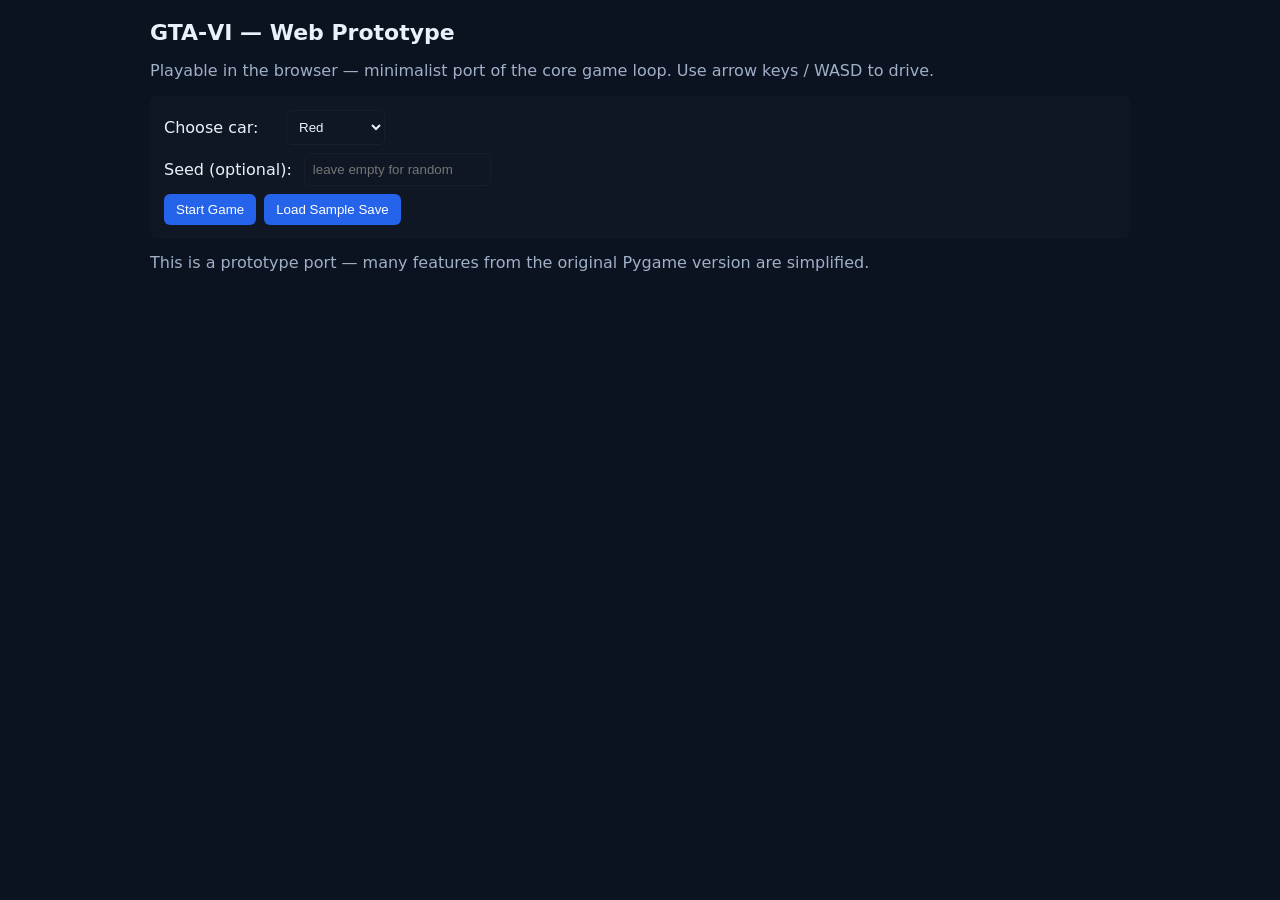
<file: index.html>
<!doctype html>
<html lang="en">
<head>
  <meta charset="utf-8" />
  <meta name="viewport" content="width=device-width,initial-scale=1" />
  <title>GTA-VI (Web) — Prototype</title>
  <link rel="stylesheet" href="style.css" />
</head>
<body>
  <main class="wrap">
    <header>
      <h1>GTA‑VI — Web Prototype</h1>
      <p class="muted">Playable in the browser — minimalist port of the core game loop. Use arrow keys / WASD to drive.</p>
    </header>

    <section id="menu" class="panel">
      <div class="row">
        <label>Choose car:</label>
        <select id="car-select">
          <option value="red_car">Red</option>
          <option value="pink_car">Pink</option>
          <option value="babyblue_car">Baby Blue</option>
          <option value="camo_car">Camo</option>
          <option value="darkblue_car">Dark Blue</option>
          <option value="name_car">Name</option>
          <option value="orange_car">Orange</option>
          <option value="black_car">Black</option>
          <option value="lime_car">Lime</option>
        </select>
      </div>
      <div class="row">
        <label>Seed (optional):</label>
        <input id="seed" placeholder="leave empty for random" />
      </div>
      <div class="buttons">
        <button id="start">Start Game</button>
        <button id="load-sample">Load Sample Save</button>
      </div>
    </section>

    <section id="game" class="hidden">
      <div class="hud">
        <div>Health: <span id="health">5</span></div>
        <div>IGT: <span id="igt">0.0</span></div>
        <div>Seed: <span id="seed-display">-</span></div>
        <div><button id="pause">Pause</button> <button id="export">Export Save</button></div>
      </div>
      <canvas id="screen" width="540" height="960"></canvas>
      <div class="controls">Controls: W/S or Up/Down = throttle/brake, A/D or Left/Right = steer, Q = steal/use powerup</div>
    </section>

    <section id="end" class="panel hidden">
      <h2 id="end-title">Run ended</h2>
      <p id="end-summary"></p>
      <div class="buttons">
        <button id="restart">Back to Menu</button>
        <button id="download-end">Download Save</button>
      </div>
    </section>

    <footer class="muted small">This is a prototype port — many features from the original Pygame version are simplified.</footer>
  </main>

  <script src="game.js" defer></script>
</body>
</html>
</file>
<file: style.css>
/* web/style.css */
:root{--bg:#0b1220;--panel:#0f1720;--muted:#9fb0c7}
*{box-sizing:border-box}
body{font-family:Inter,system-ui,Segoe UI,Roboto,Arial;background:var(--bg);color:#e9f2fb;margin:0;padding:20px}
.wrap{max-width:980px;margin:0 auto}
header h1{margin:0;font-size:22px}
.muted{color:var(--muted)}
.panel{background:rgba(255,255,255,0.02);padding:14px;border-radius:8px;margin-top:12px}
.row{display:flex;gap:12px;align-items:center;margin-bottom:8px}
.row label{min-width:110px}
input,select{padding:8px;border-radius:6px;border:1px solid rgba(255,255,255,0.03);background:transparent;color:inherit}
.buttons{display:flex;gap:8px;margin-top:8px}
button{background:#2563eb;color:white;border:0;padding:8px 12px;border-radius:6px;cursor:pointer}
button:active{transform:translateY(1px)}
.hidden{display:none}
canvas{display:block;margin:12px auto;border-radius:8px;background:#77b0ff}
.hud{display:flex;justify-content:space-between;gap:8px;align-items:center;margin-bottom:6px}
.controls{margin-top:6px;color:var(--muted)}
footer.small{margin-top:14px;color:var(--muted)}
</file>
<file: web/style.css>
/* web/style.css */
:root{--bg:#0b1220;--panel:#0f1720;--muted:#9fb0c7}
*{box-sizing:border-box}
body{font-family:Inter,system-ui,Segoe UI,Roboto,Arial;background:var(--bg);color:#e9f2fb;margin:0;padding:20px}
.wrap{max-width:980px;margin:0 auto}
header h1{margin:0;font-size:22px}
.muted{color:var(--muted)}
.panel{background:rgba(255,255,255,0.02);padding:14px;border-radius:8px;margin-top:12px}
.row{display:flex;gap:12px;align-items:center;margin-bottom:8px}
.row label{min-width:110px}
input,select{padding:8px;border-radius:6px;border:1px solid rgba(255,255,255,0.03);background:transparent;color:inherit}
.buttons{display:flex;gap:8px;margin-top:8px}
button{background:#2563eb;color:white;border:0;padding:8px 12px;border-radius:6px;cursor:pointer}
button:active{transform:translateY(1px)}
.hidden{display:none}
canvas{display:block;margin:12px auto;border-radius:8px;background:#77b0ff}
.hud{display:flex;justify-content:space-between;gap:8px;align-items:center;margin-bottom:6px}
.controls{margin-top:6px;color:var(--muted)}
footer.small{margin-top:14px;color:var(--muted)}
</file>
